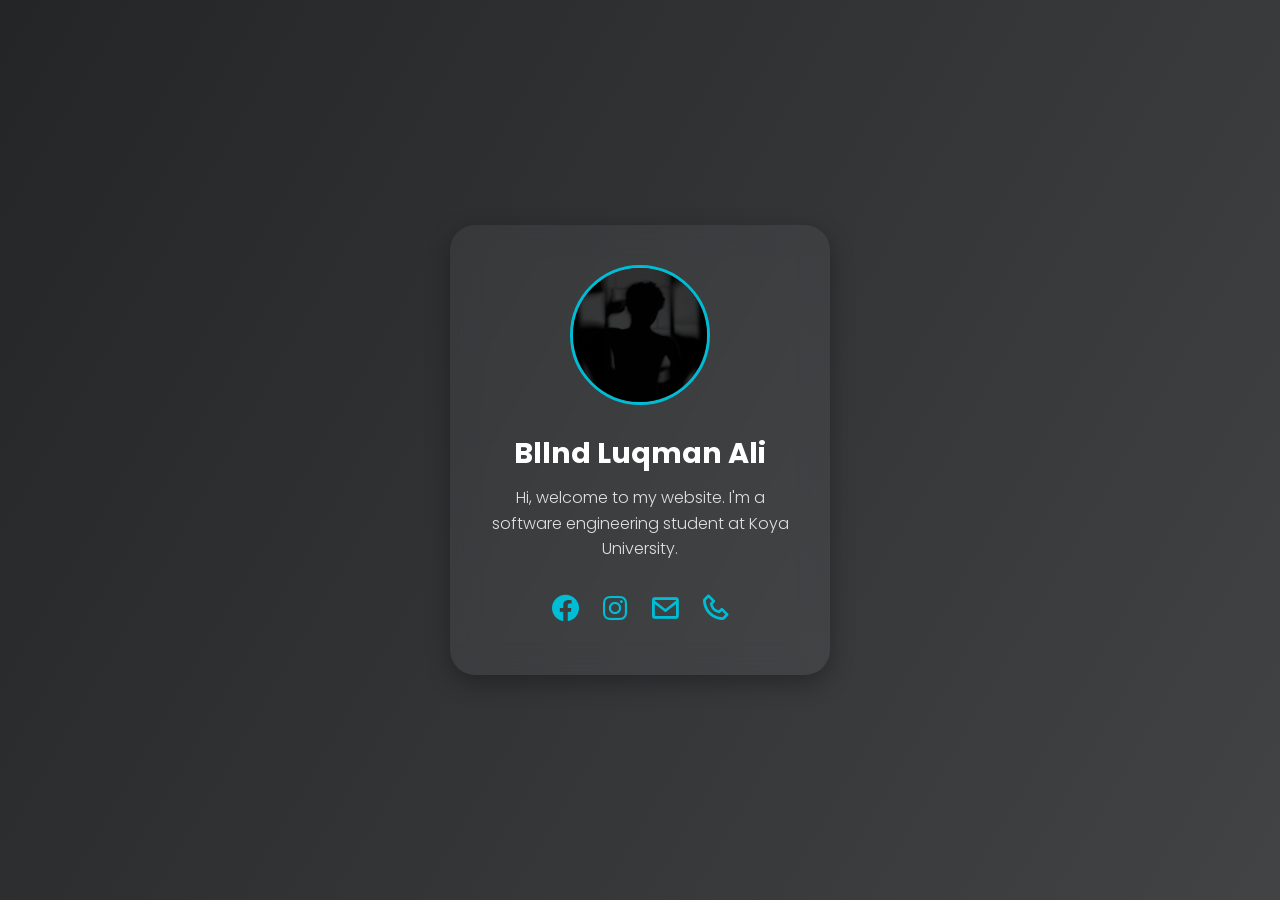
<file: index.html>
<!DOCTYPE html>
<html lang="en">
<head>
    <meta charset="UTF-8">
    <meta name="viewport" content="width=device-width, initial-scale=1.0">
    <title>Bllnd Luqman Ali</title>
    <link rel="stylesheet" href="style.css">
    <link href="https://unpkg.com/boxicons@2.1.4/css/boxicons.min.css" rel="stylesheet">
</head>
<body>
    <div class="container">
        <div class="profile-card">
            <img src="photo_2025-11-03_18-02-17.jpg" alt="Bllnd Luqman Ali" class="profile-img">
            <h1>Bllnd Luqman Ali</h1>
            <p class="intro">
                Hi, welcome to my website. I'm a software engineering student at Koya University.
            </p>
            <div class="social-links">
                <a href="https://web.facebook.com/?_rdc=1&_rdr#" target="_blank"><i class='bx bxl-facebook-circle'></i></a>
                <a href="https://www.instagram.com/bllnnd_10/" target="_blank"><i class='bx bxl-instagram'></i></a>
                <a href="mailto:hawleryblnd925@gmail.com"><i class='bx bx-envelope'></i></a>
                <a href="tel:+9647516282683"><i class='bx bx-phone'></i></a>
            </div>
        </div>
    </div>
</body>
</html>
</file>
<file: style.css>
@import url('https://fonts.googleapis.com/css2?family=Poppins:wght@300;500;700&display=swap');

* {
    margin: 0;
    padding: 0;
    box-sizing: border-box;
    font-family: 'Poppins', sans-serif;
}

body {
    background: linear-gradient(120deg, #232526, #414345);
    min-height: 100vh;
    display: flex;
    justify-content: center;
    align-items: center;
}

.container {
    width: 100%;
    padding: 20px;
}

.profile-card {
    background: rgba(255, 255, 255, 0.05);
    backdrop-filter: blur(15px);
    border-radius: 25px;
    text-align: center;
    padding: 40px 30px;
    color: #fff;
    box-shadow: 0 8px 25px rgba(0, 0, 0, 0.3);
    transition: 0.3s ease-in-out;
    max-width: 380px;
    margin: auto;
}

.profile-card:hover {
    transform: scale(1.03);
}

.profile-img {
    width: 140px;
    height: 140px;
    border-radius: 50%;
    object-fit: cover;
    border: 3px solid #00bcd4;
    margin-bottom: 20px;
    transition: 0.4s;
}

.profile-card:hover .profile-img {
    border-color: #ff4081;
}

h1 {
    font-size: 1.8rem;
    font-weight: 700;
    margin-bottom: 10px;
}

.intro {
    font-size: 1rem;
    font-weight: 300;
    line-height: 1.6;
    color: #e0e0e0;
    margin-bottom: 25px;
}

.social-links {
    display: flex;
    justify-content: center;
    gap: 18px;
}

.social-links a {
    color: #00bcd4;
    font-size: 2rem;
    transition: 0.3s;
}

.social-links a:hover {
    color: #ff4081;
    transform: scale(1.2);
}
</file>
